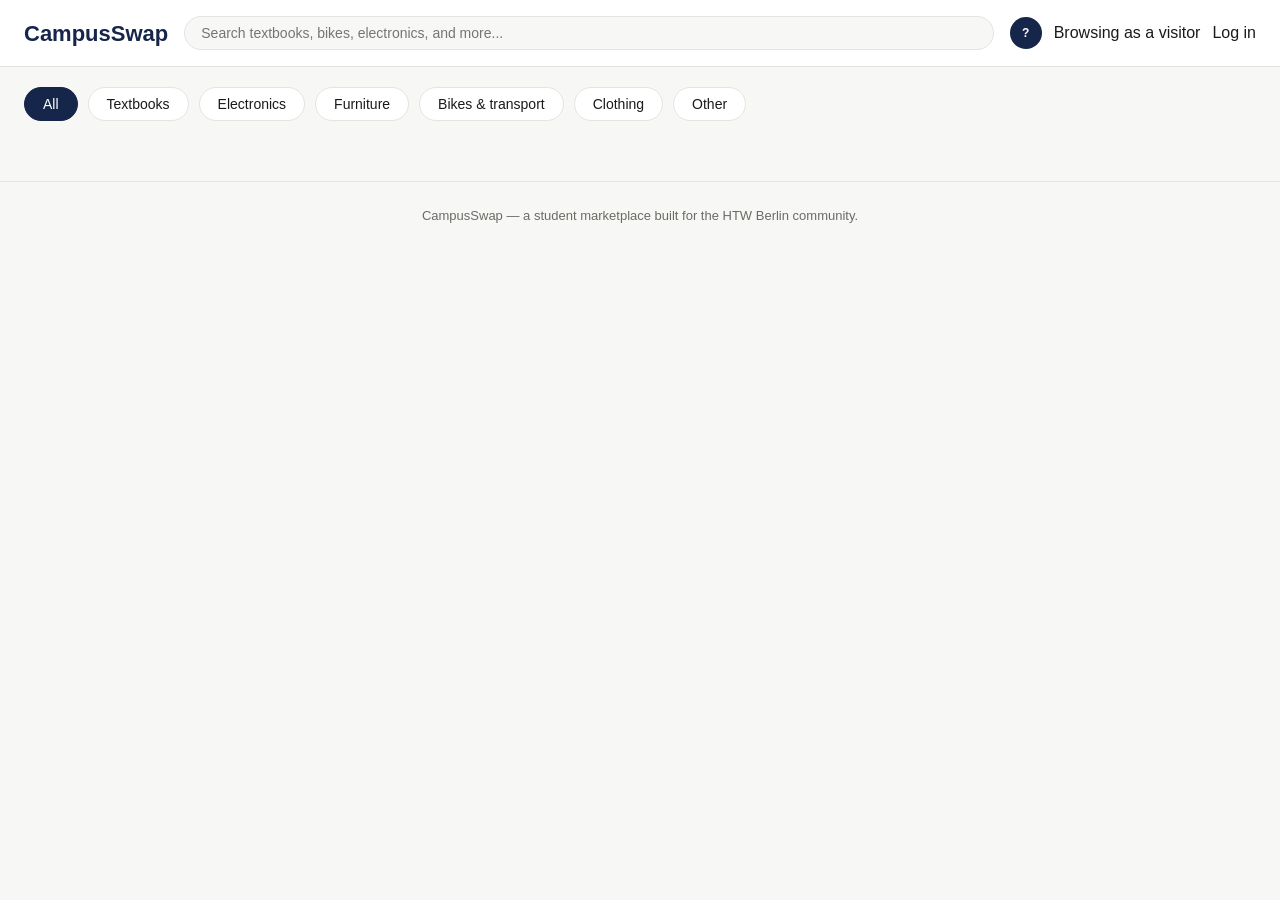
<file: frontend/index.html>
<!DOCTYPE html>
<html lang="en">

<head>
    <meta charset="UTF-8">
    <meta name="viewport" content="width=device-width, initial-scale=1.0">
    <title>CampusSwap — Buy, sell, and swap on campus</title>
    <link rel="stylesheet" href="css/style.css">
</head>

<body>

    <header class="site-header">
        <a href="index.html" class="logo">CampusSwap</a>

        <form class="search-bar" role="search">
            <label for="search-input" class="visually-hidden">Search listings</label>
            <input type="search" id="search-input" name="q"
                placeholder="Search textbooks, bikes, electronics, and more...">
        </form>

        <div class="user-actions">
            <span class="avatar">?</span>
            <span class="greeting">Browsing as a visitor</span>
            <a href="dashboard.html" id="nav-my-listings">My listings</a>
            <a href="create-listing.html" id="nav-post-item" class="btn-primary">Post an item</a>
            <a href="login.html" id="nav-auth">Log in</a>
        </div>

    </header>

    <nav class="category-filters" aria-label="Filter by category">
        <button class="filter-pill active" data-category="all">All</button>
        <button class="filter-pill" data-category="textbooks">Textbooks</button>
        <button class="filter-pill" data-category="electronics">Electronics</button>
        <button class="filter-pill" data-category="furniture">Furniture</button>
        <button class="filter-pill" data-category="bikes">Bikes &amp; transport</button>
        <button class="filter-pill" data-category="clothing">Clothing</button>
        <button class="filter-pill" data-category="other">Other</button>
    </nav>

    <main>
        <!-- Populated by listings.js via the Listings service -->
        <section class="listing-grid" id="listing-grid"></section>
    </main>

    <footer class="site-footer">
        <p>CampusSwap — a student marketplace built for the HTW Berlin community.</p>
    </footer>

    <script src="https://code.jquery.com/jquery-3.7.1.min.js"></script>
    <script src="js/config.js"></script>
    <script src="js/helpers.js"></script>
    <script src="js/auth.js"></script>
    <script src="js/api.js"></script>
    <script src="js/listings.js"></script>
    <script src="js/main.js"></script>
</body>

</html>
</file>
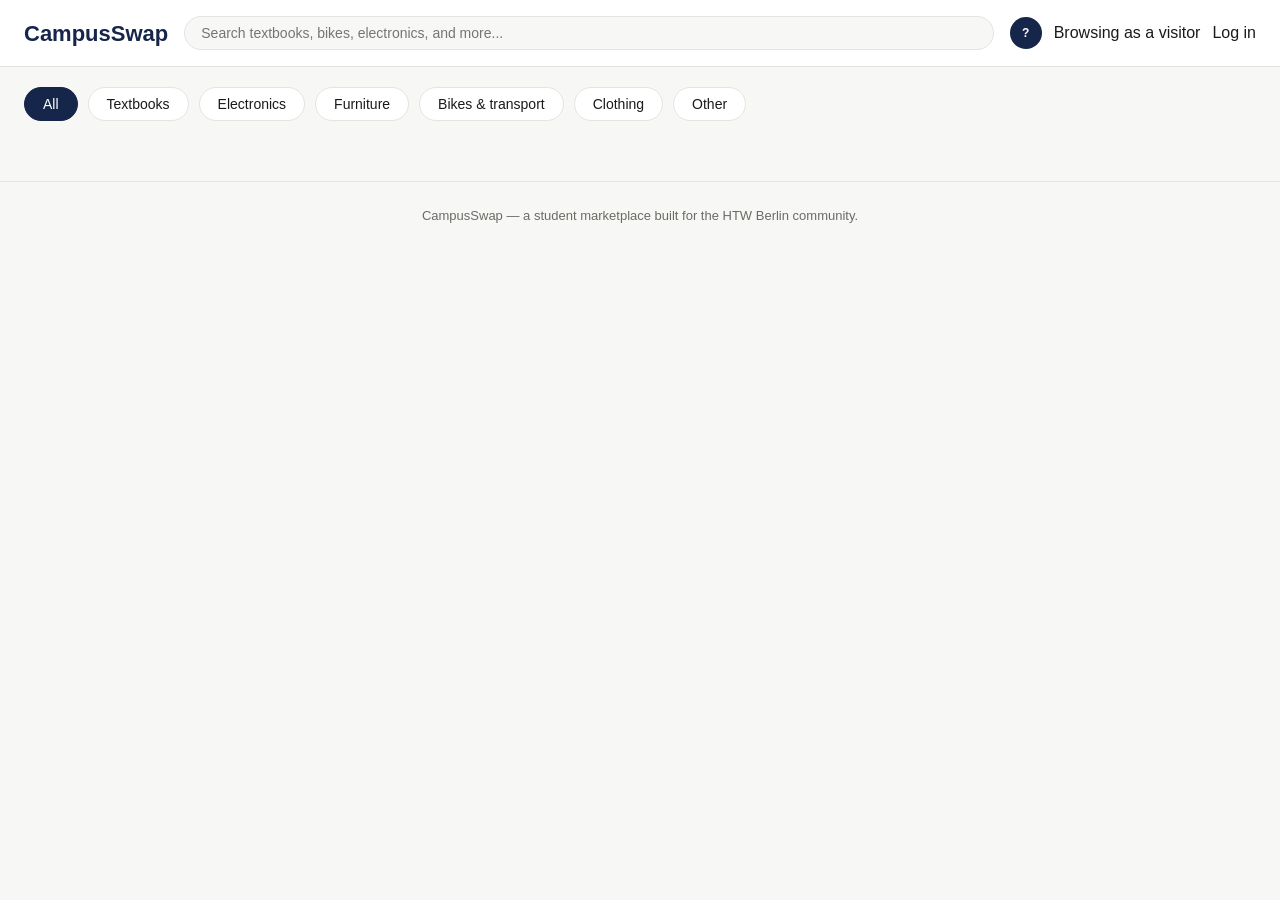
<file: frontend/create-listing.html>
<!DOCTYPE html>
<html lang="en">

<head>
    <meta charset="UTF-8">
    <meta name="viewport" content="width=device-width, initial-scale=1.0">
    <title>Post an item – CampusSwap</title>
    <link rel="stylesheet" href="css/style.css">
</head>

<body>

    <header class="site-header">
        <a href="index.html" class="logo">CampusSwap</a>
        <form class="search-bar" role="search">
            <label for="search-input" class="visually-hidden">Search listings</label>
            <input type="search" id="search-input" name="q"
                placeholder="Search textbooks, bikes, electronics, and more...">
        </form>
        <div class="user-actions">
            <span class="avatar">?</span>
            <span class="greeting">Browsing as a visitor</span>
            <a href="dashboard.html" id="nav-my-listings">My listings</a>
            <a href="create-listing.html" id="nav-post-item" class="btn-primary">Post an item</a>
            <a href="login.html" id="nav-auth">Log in</a>
        </div>
    </header>

    <main>
        <section class="form-card">
            <h1>Post an item</h1>
            <form id="listing-form" class="form-grid" novalidate>

                <div class="form-group full-width">
                    <label for="title">Item title</label>
                    <input type="text" id="title" name="title" placeholder="e.g., Used road bike, Calc 101 textbook"
                        required>
                    <span class="error-text">Give your item a short, clear title.</span>
                </div>

                <div class="form-group">
                    <label for="category">Category</label>
                    <select id="category" name="category" required>
                        <option value="" selected disabled>Select a category</option>
                        <option value="textbooks">Textbooks</option>
                        <option value="electronics">Electronics</option>
                        <option value="furniture">Furniture</option>
                        <option value="bikes">Bikes &amp; transport</option>
                        <option value="clothing">Clothing</option>
                        <option value="other">Other</option>
                    </select>
                    <span class="error-text">Choose a category.</span>
                </div>

                <div class="form-group">
                    <label for="price">Price (€)</label>
                    <input type="number" id="price" name="price" min="0" step="0.01" placeholder="0.00" required>
                    <span class="error-text">Enter a valid, non-negative price.</span>
                </div>

                <div class="form-group">
                    <label for="condition">Condition</label>
                    <select id="condition" name="condition" required>
                        <option value="" selected disabled>Select condition</option>
                        <option value="New">New</option>
                        <option value="Like New">Like new</option>
                        <option value="Good">Good</option>
                        <option value="Fair">Fair</option>
                    </select>
                    <span class="error-text">Choose a condition.</span>
                </div>

                <div class="form-group full-width">
                    <label for="description">Description</label>
                    <textarea id="description" name="description"
                        placeholder="Describe your item, including any defects or missing parts..." required></textarea>
                    <span class="error-text">Add a short description so buyers know what to expect.</span>
                </div>

                <label class="upload-area" for="image-upload">
                    <img id="image-preview" class="hidden" alt="Selected photo preview">
                    <span id="upload-label">Upload a photo (under 1MB)</span>
                    <input type="file" id="image-upload" name="image" accept="image/*" class="visually-hidden">
                </label>

                <div class="form-actions">
                    <button type="submit" class="btn-primary">Publish listing</button>
                </div>
            </form>
        </section>
    </main>

    <footer class="site-footer">
        <p>CampusSwap — a student marketplace built for the HTW Berlin community.</p>
    </footer>

    <script src="https://code.jquery.com/jquery-3.7.1.min.js"></script>
    <script src="js/config.js"></script>
    <script src="js/helpers.js"></script>
    <script src="js/auth.js"></script>
    <script src="js/api.js"></script>
    <script src="js/listings.js"></script>
    <script src="js/validation.js"></script>
    <script src="js/main.js"></script>
</body>

</html>
</file>
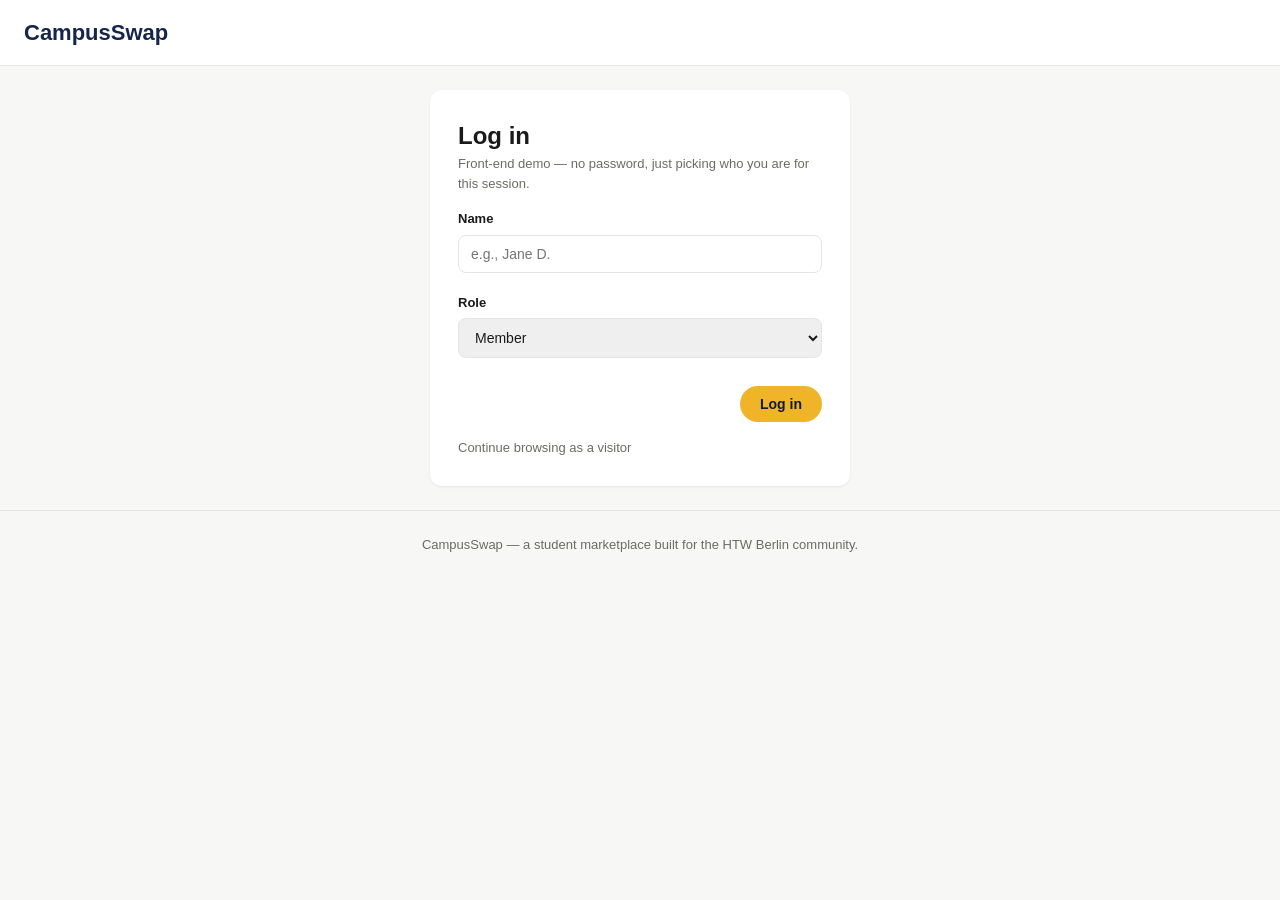
<file: frontend/dashboard.html>
<!DOCTYPE html>
<html lang="en">

<head>
    <meta charset="UTF-8">
    <meta name="viewport" content="width=device-width, initial-scale=1.0">
    <title>Dashboard – CampusSwap</title>
    <link rel="stylesheet" href="css/style.css">
</head>

<body>

    <header class="site-header">
        <a href="index.html" class="logo">CampusSwap</a>
        <form class="search-bar" role="search">
            <label for="search-input" class="visually-hidden">Search listings</label>
            <input type="search" id="search-input" name="q"
                placeholder="Search textbooks, bikes, electronics, and more...">
        </form>
        <div class="user-actions">
            <span class="avatar">?</span>
            <span class="greeting">Browsing as a visitor</span>
            <a href="dashboard.html" id="nav-my-listings">My listings</a>
            <a href="create-listing.html" id="nav-post-item" class="btn-primary">Post an item</a>
            <a href="login.html" id="nav-auth">Log in</a>
        </div>
    </header>

    <main class="dashboard-wrap">
        <h1>Dashboard</h1>

        <div class="dashboard-card">
            <div class="tabs" role="tablist">
                <button class="tab-button active" role="tab" data-tab="my-listings">My listings</button>
                <button class="tab-button" role="tab" data-tab="moderator-queue">Moderator queue</button>
                <button class="tab-button" role="tab" data-tab="favorites">Favorites</button>
                <button class="tab-button" role="tab" data-tab="messages">Messages</button>
            </div>

            <section class="tab-panel active" id="my-listings" role="tabpanel"></section>
            <section class="tab-panel" id="moderator-queue" role="tabpanel">
                <p class="subtitle">Review and act on reported listings.</p>
                <div class="queue-list"></div>
            </section>
            <section class="tab-panel" id="favorites" role="tabpanel"></section>
            <section class="tab-panel" id="messages" role="tabpanel"></section>
        </div>
    </main>

    <footer class="site-footer">
        <p>CampusSwap — a student marketplace built for the HTW Berlin community.</p>
    </footer>

    <script src="https://code.jquery.com/jquery-3.7.1.min.js"></script>
    <script src="js/config.js"></script>
    <script src="js/helpers.js"></script>
    <script src="js/auth.js"></script>
    <script src="js/api.js"></script>
    <script src="js/listings.js"></script>
    <script src="js/inquiries.js"></script>
    <script src="js/main.js"></script>
</body>

</html>
</file>
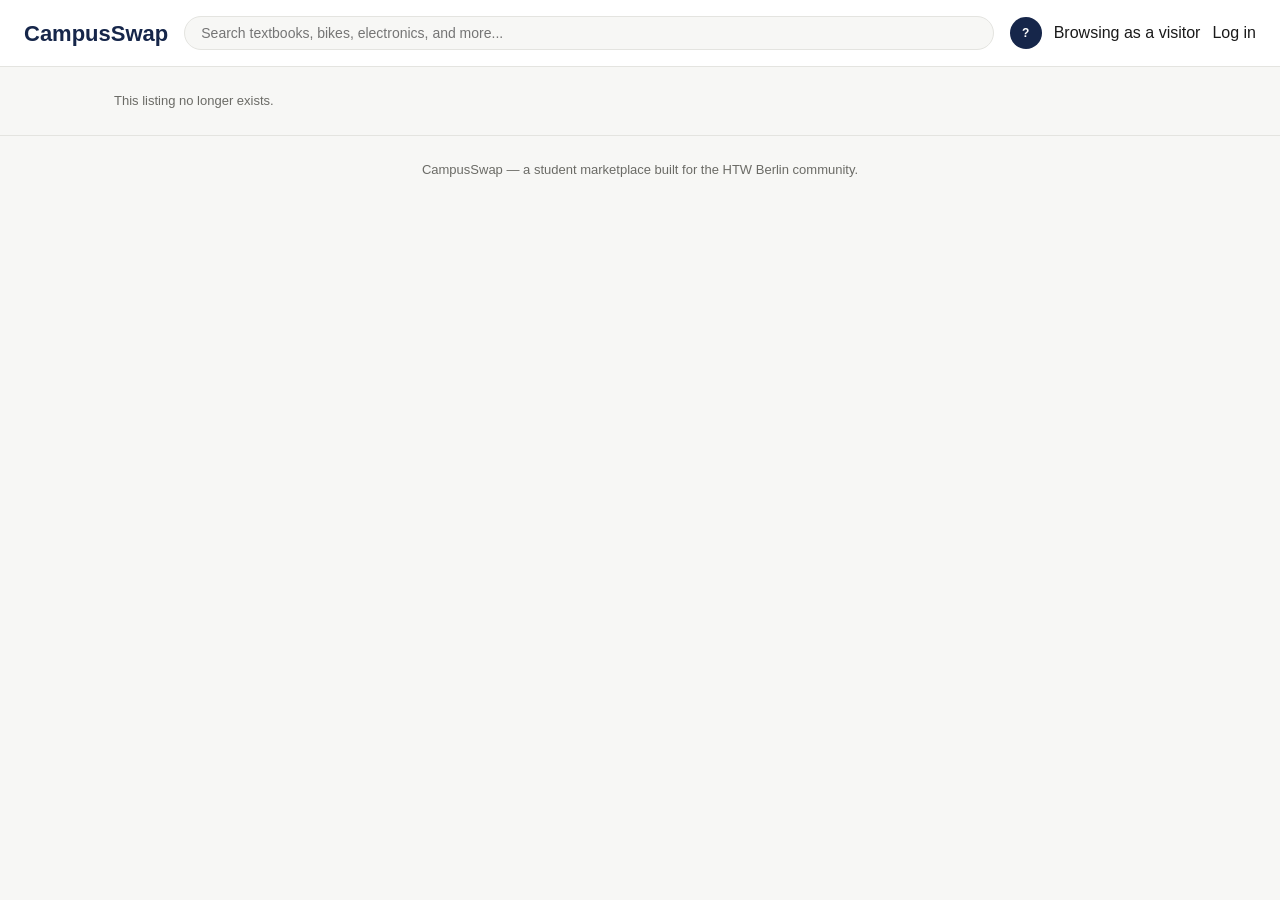
<file: frontend/listing.html>
<!DOCTYPE html>
<html lang="en">

<head>
    <meta charset="UTF-8">
    <meta name="viewport" content="width=device-width, initial-scale=1.0">
    <title>Listing – CampusSwap</title>
    <link rel="stylesheet" href="css/style.css">
</head>

<body>

    <header class="site-header">
        <a href="index.html" class="logo">CampusSwap</a>
        <form class="search-bar" role="search">
            <label for="search-input" class="visually-hidden">Search listings</label>
            <input type="search" id="search-input" name="q"
                placeholder="Search textbooks, bikes, electronics, and more...">
        </form>
        <div class="user-actions">
            <span class="avatar">?</span>
            <span class="greeting">Browsing as a visitor</span>
            <a href="dashboard.html" id="nav-my-listings">My listings</a>
            <a href="create-listing.html" id="nav-post-item" class="btn-primary">Post an item</a>
            <a href="login.html" id="nav-auth">Log in</a>
        </div>
    </header>

    <main class="listing-detail" id="listing-detail">
        <section class="detail-gallery">
            <img class="main-image" src="assets/img/placeholder.png" alt="">
        </section>

        <section class="detail-info">
            <h1></h1>
            <div class="listing-meta">
                <span class="price"></span>
                <span class="category-tag"></span>
            </div>
            <p><strong>Condition:</strong> <span id="detail-condition"></span></p>
            <p><strong>Posted:</strong> <span id="detail-posted"></span></p>
            <p id="detail-description"></p>
        </section>

        <aside>
            <div class="side-card" id="contact-card">
                <h2>Contact seller</h2>
                <p class="subtitle">Start a conversation with the seller.</p>
                <form id="inquiry-form">
                    <div class="form-group">
                        <label for="inquiry-name">Your name</label>
                        <input type="text" id="inquiry-name" name="name" placeholder="e.g., Sam K." required>
                        <span class="error-text">Enter a name so the seller knows who's asking.</span>
                    </div>
                    <div class="form-group">
                        <label for="inquiry-message">Message</label>
                        <textarea id="inquiry-message" name="message" placeholder="Is this still available?"
                            required></textarea>
                        <span class="error-text">Write a short message before sending.</span>
                    </div>
                    <button type="submit" class="btn-primary btn-block">Send message</button>
                </form>
            </div>

            <div class="side-card">
                <h2>Seller</h2>
                <p id="seller-name"></p>
            </div>

            <div class="side-card">
                <h2>Report this listing</h2>
                <form id="report-form">
                    <div class="form-group">
                        <label for="report-reason" class="visually-hidden">Reason</label>
                        <select id="report-reason" required>
                            <option value="" selected disabled>Select a reason</option>
                            <option value="scam">Scam or fraud</option>
                            <option value="inappropriate">Inappropriate content</option>
                            <option value="wrong-category">Wrong category</option>
                            <option value="other">Other</option>
                        </select>
                    </div>
                    <button type="submit" class="btn-secondary btn-block">Report</button>
                </form>
                <p class="subtitle hidden" id="report-confirm">Thanks — a moderator will review this.</p>
            </div>
        </aside>
    </main>

    <footer class="site-footer">
        <p>CampusSwap — a student marketplace built for the HTW Berlin community.</p>
    </footer>

    <script src="https://code.jquery.com/jquery-3.7.1.min.js"></script>
    <script src="js/config.js"></script>
    <script src="js/helpers.js"></script>
    <script src="js/auth.js"></script>
    <script src="js/api.js"></script>
    <script src="js/listings.js"></script>
    <script src="js/inquiries.js"></script>
    <script src="js/validation.js"></script>
    <script src="js/main.js"></script>
</body>

</html>
</file>
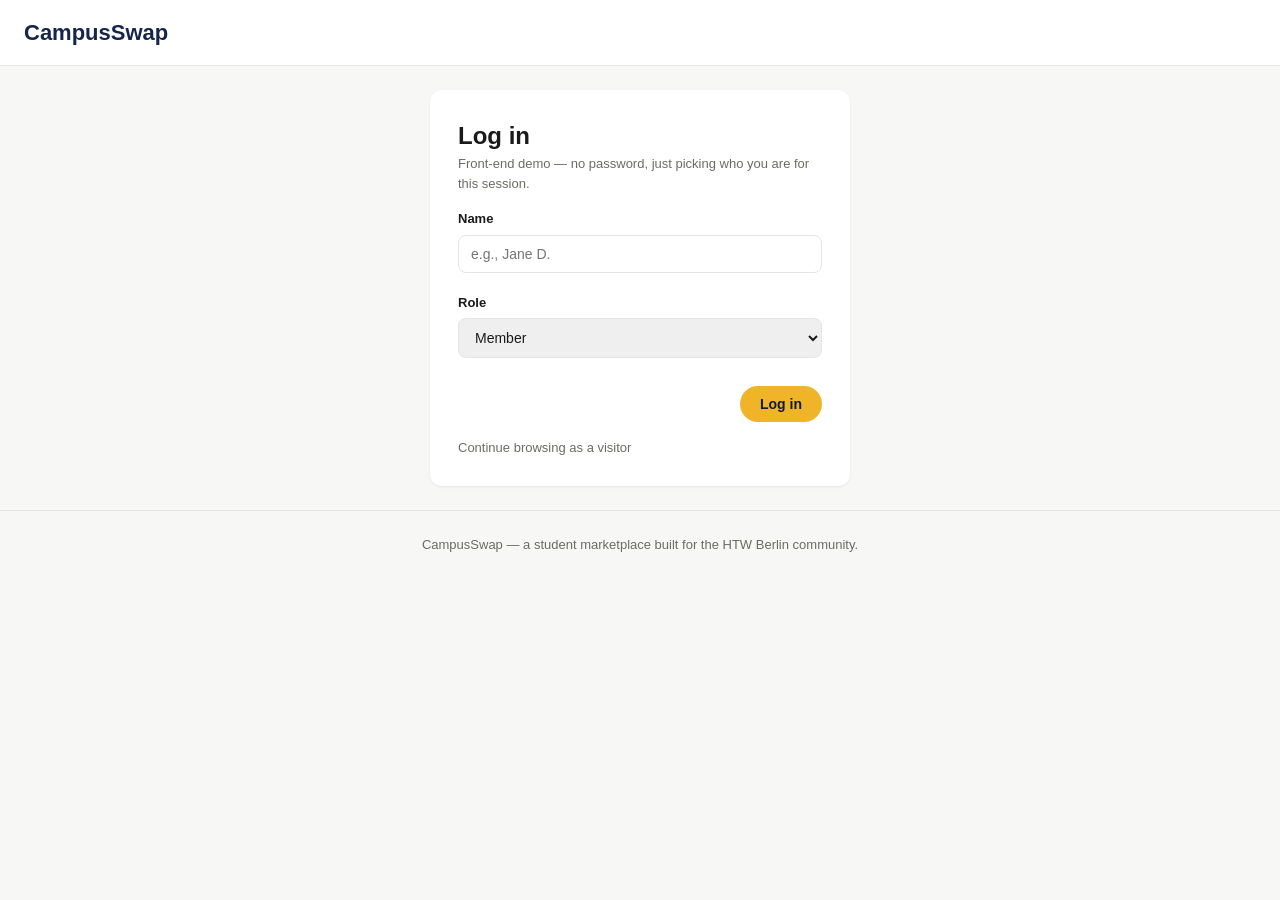
<file: frontend/login.html>
<!DOCTYPE html>
<html lang="en">

<head>
    <meta charset="UTF-8">
    <meta name="viewport" content="width=device-width, initial-scale=1.0">
    <title>Log in – CampusSwap</title>
    <link rel="stylesheet" href="css/style.css">
</head>

<body>

    <header class="site-header">
        <a href="index.html" class="logo">CampusSwap</a>
    </header>

    <main>
        <section class="form-card narrow">
            <h1>Log in</h1>
            <p class="subtitle">Front-end demo — no password, just picking who you are for this session.</p>

            <form id="login-form" class="form-grid" novalidate>
                <div class="form-group full-width">
                    <label for="login-name">Name</label>
                    <input type="text" id="login-name" name="name" placeholder="e.g., Jane D." required>
                    <span class="error-text">Enter a name.</span>
                </div>

                <div class="form-group full-width">
                    <label for="login-role">Role</label>
                    <select id="login-role" name="role" required>
                        <option value="Member" selected>Member</option>
                        <option value="Moderator">Moderator</option>
                    </select>
                </div>

                <div class="form-actions">
                    <button type="submit" class="btn-primary">Log in</button>
                </div>
            </form>

            <p class="subtitle mt-md">
                <a href="#" id="continue-visitor">Continue browsing as a visitor</a>
            </p>
        </section>
    </main>

    <footer class="site-footer">
        <p>CampusSwap — a student marketplace built for the HTW Berlin community.</p>
    </footer>

    <script src="https://code.jquery.com/jquery-3.7.1.min.js"></script>
    <script src="js/config.js"></script>
    <script src="js/helpers.js"></script>
    <script src="js/auth.js"></script>
    <script src="js/api.js"></script>
    <script src="js/main.js"></script>
</body>

</html>
</file>
<file: frontend/css/style.css>
:root {
    --color-navy: #16264A;
    --color-navy-dark: #0F1B36;
    --color-amber: #F0B429;
    --color-tag-bg: #DCEBFA;
    --color-tag-text: #1D4E89;
    --color-bg: #F7F7F5;
    --color-card-bg: #FFFFFF;
    --color-border: #E4E4E0;
    --color-text: #1A1A1A;
    --color-text-muted: #6B6B66;
    --radius: 12px;
    --shadow-card: 0 1px 3px rgba(0, 0, 0, 0.08);
}

* {
    box-sizing: border-box;
    margin: 0;
    padding: 0;
}

body {
    font-family: -apple-system, "Segoe UI", Roboto, Arial, sans-serif;
    background: var(--color-bg);
    color: var(--color-text);
    line-height: 1.5;
}

a {
    text-decoration: none;
    color: inherit;
}

.visually-hidden {
    position: absolute;
    width: 1px;
    height: 1px;
    overflow: hidden;
    clip: rect(0, 0, 0, 0);
    white-space: nowrap;
}

/* ---------- Header ---------- */
.site-header {
    display: flex;
    flex-wrap: wrap;
    align-items: center;
    gap: 16px;
    padding: 16px 24px;
    background: var(--color-card-bg);
    border-bottom: 1px solid var(--color-border);
}

.logo {
    font-size: 22px;
    font-weight: 700;
    color: var(--color-navy);
    white-space: nowrap;
}

.search-bar {
    flex: 1 1 240px;
    display: flex;
    align-items: center;
    background: var(--color-bg);
    border: 1px solid var(--color-border);
    border-radius: 999px;
    padding: 8px 16px;
}

.search-bar input {
    border: none;
    background: transparent;
    outline: none;
    width: 100%;
    font-size: 14px;
    color: var(--color-text);
}

.user-actions {
    display: flex;
    align-items: center;
    gap: 12px;
    white-space: nowrap;
}

.avatar {
    width: 32px;
    height: 32px;
    border-radius: 50%;
    background: var(--color-navy);
    color: #fff;
    display: flex;
    align-items: center;
    justify-content: center;
    font-size: 12px;
    font-weight: 700;
}

.btn-primary {
    background: var(--color-amber);
    color: var(--color-navy-dark);
    font-weight: 700;
    border: none;
    border-radius: 999px;
    padding: 10px 20px;
    font-size: 14px;
    cursor: pointer;
}

/* ---------- Category filters ---------- */
.category-filters {
    display: flex;
    flex-wrap: wrap;
    gap: 10px;
    padding: 20px 24px;
}

.filter-pill {
    border: 1px solid var(--color-border);
    background: var(--color-card-bg);
    border-radius: 999px;
    padding: 8px 18px;
    font-size: 14px;
    color: var(--color-text);
    cursor: pointer;
}

.filter-pill.active {
    background: var(--color-navy);
    border-color: var(--color-navy);
    color: #fff;
}

/* ---------- Listing grid ---------- */
.listing-grid {
    display: grid;
    grid-template-columns: 1fr;
    gap: 20px;
    padding: 0 24px 40px;
}

@media (min-width: 640px) {
    .listing-grid {
        grid-template-columns: repeat(2, 1fr);
    }
}

@media (min-width: 960px) {
    .listing-grid {
        grid-template-columns: repeat(3, 1fr);
    }
}

.listing-card {
    background: var(--color-card-bg);
    border-radius: var(--radius);
    box-shadow: var(--shadow-card);
    overflow: hidden;
    display: flex;
    flex-direction: column;
}

.listing-card img {
    width: 100%;
    aspect-ratio: 1 / 1;
    object-fit: cover;
    background: var(--color-bg);
}

.listing-card .listing-info {
    padding: 16px;
}

.listing-card h3 {
    font-size: 16px;
    font-weight: 600;
    margin-bottom: 8px;
}

.listing-meta {
    display: flex;
    align-items: center;
    gap: 10px;
    margin-bottom: 8px;
}

.price {
    font-size: 16px;
    font-weight: 700;
    color: var(--color-navy);
}

.category-tag {
    background: var(--color-tag-bg);
    color: var(--color-tag-text);
    font-size: 11px;
    font-weight: 700;
    text-transform: uppercase;
    border-radius: 999px;
    padding: 4px 10px;
}

.seller {
    font-size: 13px;
    color: var(--color-text-muted);
}

/* ---------- Buttons (secondary/danger variants) ---------- */
.btn-secondary {
    background: transparent;
    color: var(--color-navy);
    border: 1px solid var(--color-border);
    border-radius: 999px;
    padding: 6px 14px;
    font-size: 13px;
    cursor: pointer;
}

.btn-danger {
    background: #FBE9E9;
    color: #B3261E;
    border: 1px solid #F3C6C6;
    border-radius: 999px;
    padding: 6px 14px;
    font-size: 13px;
    cursor: pointer;
}

.btn-block {
    width: 100%;
    margin-top: 10px;
}

/* ---------- Form fields (shared: create-listing, contact form) ---------- */
.form-group {
    display: flex;
    flex-direction: column;
    gap: 6px;
}

.form-group label {
    font-size: 13px;
    font-weight: 600;
}

input[type="text"],
input[type="number"],
textarea,
select {
    width: 100%;
    padding: 10px 12px;
    border: 1px solid var(--color-border);
    border-radius: 8px;
    font-size: 14px;
    font-family: inherit;
    color: var(--color-text);
}

textarea {
    resize: vertical;
    min-height: 90px;
}

.error-text {
    color: #B3261E;
    font-size: 12px;
    display: none;
}

.form-group.has-error input,
.form-group.has-error select,
.form-group.has-error textarea {
    border-color: #B3261E;
}

.form-group.has-error .error-text {
    display: block;
}

/* ---------- Listing detail page ---------- */
.listing-detail {
    display: grid;
    grid-template-columns: 1fr;
    gap: 24px;
    padding: 24px;
    max-width: 1100px;
    margin: 0 auto;
}

@media (min-width: 860px) {
    .listing-detail {
        grid-template-columns: 1.2fr 1fr 0.9fr;
        align-items: start;
    }
}

.main-image {
    width: 100%;
    border-radius: var(--radius);
    object-fit: cover;
    aspect-ratio: 4/3;
}

.thumbnail-row {
    display: flex;
    gap: 8px;
    margin-top: 8px;
}

.thumbnail-row img {
    width: 64px;
    height: 64px;
    border-radius: 8px;
    object-fit: cover;
    cursor: pointer;
    border: 2px solid transparent;
}

.thumbnail-row img.active {
    border-color: var(--color-navy);
}

.detail-info h1 {
    font-size: 22px;
    margin-bottom: 8px;
}

.detail-info .price {
    font-size: 24px;
}

.detail-info p {
    margin: 8px 0;
    font-size: 14px;
}

.side-card {
    background: var(--color-card-bg);
    border-radius: var(--radius);
    box-shadow: var(--shadow-card);
    padding: 20px;
    margin-bottom: 16px;
}

.side-card h2 {
    font-size: 16px;
    margin-bottom: 4px;
}

.subtitle {
    font-size: 13px;
    color: var(--color-text-muted);
}

/* ---------- Create-listing form ---------- */
.form-card {
    background: var(--color-card-bg);
    border-radius: var(--radius);
    box-shadow: var(--shadow-card);
    padding: 28px;
    max-width: 720px;
    margin: 24px auto;
}

.form-grid {
    display: grid;
    grid-template-columns: 1fr;
    gap: 20px;
    margin-top: 16px;
}

@media (min-width: 640px) {
    .form-grid {
        grid-template-columns: 1fr 1fr;
    }
}

.form-group.full-width {
    grid-column: 1 / -1;
}

.upload-area {
    grid-column: 1 / -1;
    display: block;
    border: 2px dashed var(--color-border);
    border-radius: 8px;
    padding: 32px;
    text-align: center;
    color: var(--color-text-muted);
    cursor: pointer;
    font-size: 14px;
}

.form-actions {
    grid-column: 1 / -1;
    display: flex;
    justify-content: flex-end;
    margin-top: 8px;
}

/* ---------- Dashboard ---------- */
.dashboard-wrap {
    max-width: 800px;
    margin: 24px auto;
    padding: 0 24px;
}

.dashboard-card {
    background: var(--color-card-bg);
    border-radius: var(--radius);
    box-shadow: var(--shadow-card);
    padding: 24px;
}

.tabs {
    display: flex;
    gap: 4px;
    border-bottom: 1px solid var(--color-border);
    margin-bottom: 16px;
}

.tab-button {
    background: none;
    border: none;
    padding: 10px 16px;
    font-size: 14px;
    color: var(--color-text-muted);
    cursor: pointer;
    border-bottom: 2px solid transparent;
}

.tab-button.active {
    color: var(--color-navy);
    border-bottom-color: var(--color-navy);
    font-weight: 600;
}

.tab-panel {
    display: none;
}

.tab-panel.active {
    display: block;
}

.dashboard-row {
    display: flex;
    align-items: center;
    gap: 14px;
    padding: 14px 0;
    border-bottom: 1px solid var(--color-border);
}

.dashboard-row:last-child {
    border-bottom: none;
}

.dashboard-row img {
    width: 48px;
    height: 48px;
    border-radius: 8px;
    object-fit: cover;
    flex-shrink: 0;
}

.dashboard-row .row-info {
    flex: 1;
}

.dashboard-row .row-info h3 {
    font-size: 15px;
    margin-bottom: 2px;
}

.badge-count {
    background: var(--color-navy);
    color: #fff;
    font-size: 12px;
    font-weight: 700;
    border-radius: 999px;
    padding: 2px 9px;
    min-width: 20px;
    text-align: center;
}

.badge-count.zero {
    background: var(--color-border);
    color: var(--color-text-muted);
}

.row-actions {
    display: flex;
    gap: 8px;
}

.form-card.narrow {
    max-width: 420px;
}

.hidden {
    display: none;
}

.mt-md {
    margin-top: 16px;
}

.favorite-btn {
    position: absolute;
    top: 10px;
    right: 10px;
    background: rgba(255, 255, 255, 0.9);
    border: none;
    border-radius: 50%;
    width: 32px;
    height: 32px;
    font-size: 16px;
    line-height: 1;
    cursor: pointer;
    color: var(--color-text-muted);
}

.favorite-btn.active {
    color: #B3261E;
}

.listing-card {
    position: relative;
}

.upload-area img#image-preview {
    max-width: 160px;
    max-height: 160px;
    border-radius: 8px;
    display: block;
    margin: 0 auto 8px;
    object-fit: cover;
}

.dashboard-row .row-info p {
    font-size: 14px;
    margin: 4px 0;
    color: var(--color-text);
}

/* ---------- Footer ---------- */
.site-footer {
    padding: 24px;
    text-align: center;
    font-size: 13px;
    color: var(--color-text-muted);
    border-top: 1px solid var(--color-border);
}
</file>
